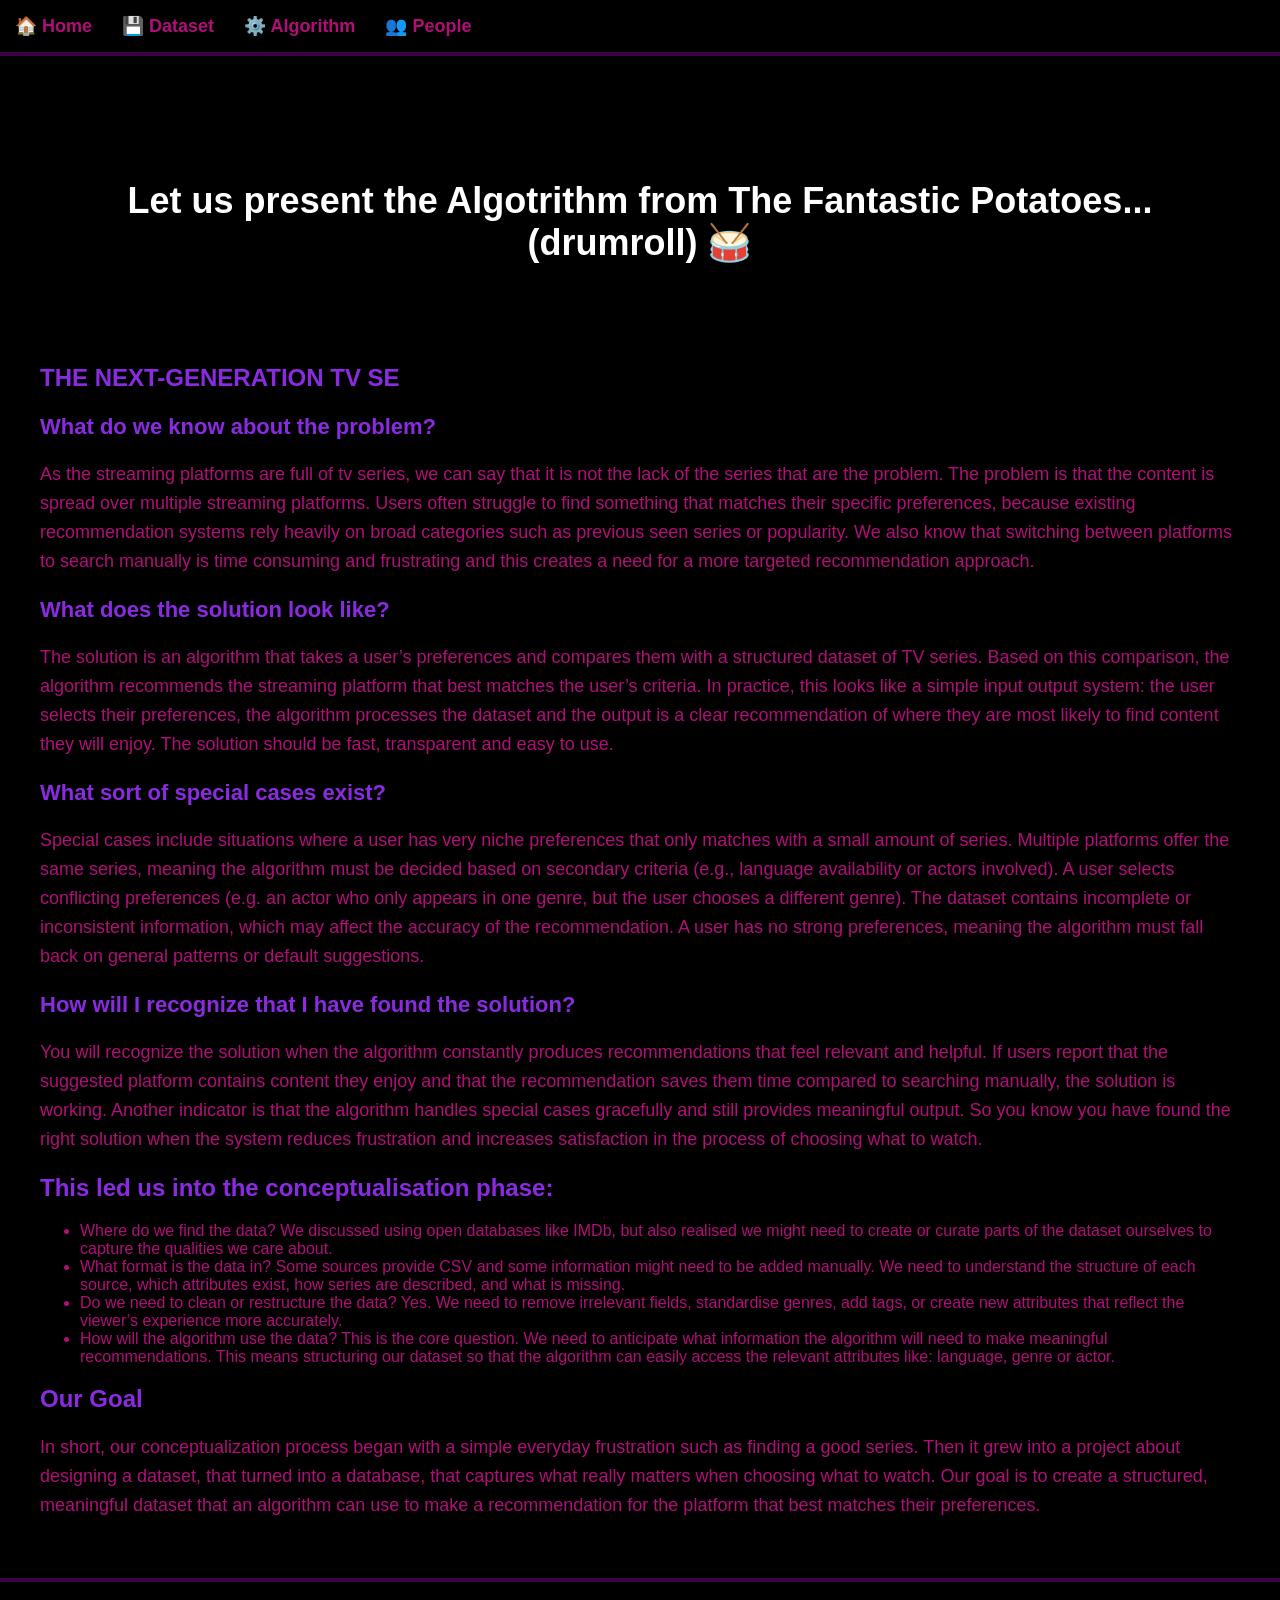
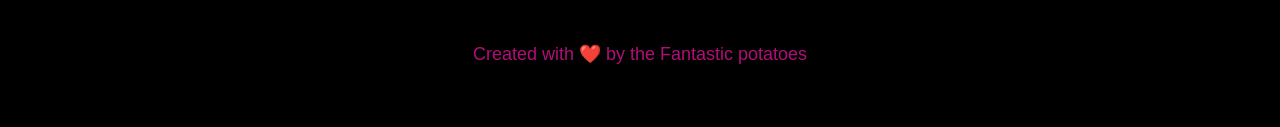
<file: index.html>
<!DOCTYPE html>
<html lang="en">
<head>
    <meta charset="UTF-8">
    <title>Home</title>
    <link rel="stylesheet" href="style.css">
</head>
<body>

<nav class="navbar">
  <ul>
    <li><a href="index.html">🏠 Home</a></li>
    <li><a href="dataset.html">💾 Dataset</a></li>
    <li><a href="algorithm.html">⚙️ Algorithm</a></li>
    <li><a href="people.html">👥 People</a></li>
  </ul>
</nav>

<div class="content">
<h1 class="hero">Let us present the Algotrithm from The Fantastic Potatoes... (drumroll) 🥁</h1>
    <h2 id="typewriter"></h2>
<section>
    <h3>What do we know about the problem?</h3>
    <p>As the streaming platforms are full of tv series, we can say that it is not the lack of the series that are the problem. The problem is that the content is spread over multiple streaming platforms. Users often struggle to find something that matches their specific preferences, because existing recommendation systems rely heavily on broad categories such as previous seen series or popularity. We also know that switching between platforms to search manually is time consuming and frustrating and this creates a need for a more targeted recommendation approach.</p> 
</section>        

<section>
    <h3>What does the solution look like?</h3>
    <p>The solution is an algorithm that takes a user’s preferences and compares them with a structured dataset of TV series. Based on this comparison, the algorithm recommends the streaming platform that best matches the user’s criteria. In practice, this looks like a simple input output system: the user selects their preferences, the algorithm processes the dataset and the output is a clear recommendation of where they are most likely to find content they will enjoy. The solution should be fast, transparent and easy to use.</p>
</section>    

<section>
    <h3>What sort of special cases exist?</h3>
    <p>Special cases include situations where a user has very niche preferences that only matches with a small amount of series. Multiple platforms offer the same series, meaning the algorithm must be decided based on secondary criteria (e.g., language availability or actors involved). A user selects conflicting preferences (e.g. an actor who only appears in one genre, but the user chooses a different genre). The dataset contains incomplete or inconsistent information, which may affect the accuracy of the recommendation. A user has no strong preferences, meaning the algorithm must fall back on general patterns or default suggestions.</p> 
</section>

<section>
    <h3>How will I recognize that I have found the solution?</h3>
    <p>You will recognize the solution when the algorithm constantly produces recommendations that feel relevant and helpful. If users report that the suggested platform contains content they enjoy and that the recommendation saves them time compared to searching manually, the solution is working. Another indicator is that the algorithm handles special cases gracefully and still provides meaningful output. So you know you have found the right solution when the system reduces frustration and increases satisfaction in the process of choosing what to watch.</p> 
</section>

<section>
    <h2>This led us into the conceptualisation phase:</h2>
            <ul>
                <li>Where do we find the data? We discussed using open databases like IMDb, but also realised we might need to create or curate parts of the dataset ourselves to capture the qualities we care about.</li>
                <li>What format is the data in? Some sources provide CSV and some information might need to be added manually. We need to understand the structure of each source, which attributes exist, how series are described, and what is missing.</li>
                <li>Do we need to clean or restructure the data? Yes. We need to remove irrelevant fields, standardise genres, add tags, or create new attributes that reflect the viewer’s experience more accurately.</li>
                <li>How will the algorithm use the data? This is the core question. We need to anticipate what information the algorithm will need to make meaningful recommendations. This means structuring our dataset so that the algorithm can easily access the relevant attributes like: language, genre or actor.</li>
            </ul>
</section>

<section>
    <h2>Our Goal</h2>
   <p>In short, our conceptualization process began with a simple everyday frustration such as finding a good series. Then it grew into a project about designing a dataset, that turned into a database, that captures what really matters when choosing what to watch. Our goal is to create a structured, meaningful dataset that an algorithm can use to make a recommendation for the platform that best matches their preferences.</p>
</section>

</div>

<footer>
    <p>Created with ❤️ by the Fantastic potatoes</p>
</footer>

<script>
const text = "THE NEXT-GENERATION TV SERIES RECOMMENDATION ALGORITHM";
let i = 0;

function typeWriter() {
    if (i < text.length) {
        document.getElementById("typewriter").innerHTML += text.charAt(i);
        i++;
        setTimeout(typeWriter, 50); // hastighet i ms
    }
}

typeWriter();
</script>

</body>
</html>
</file>
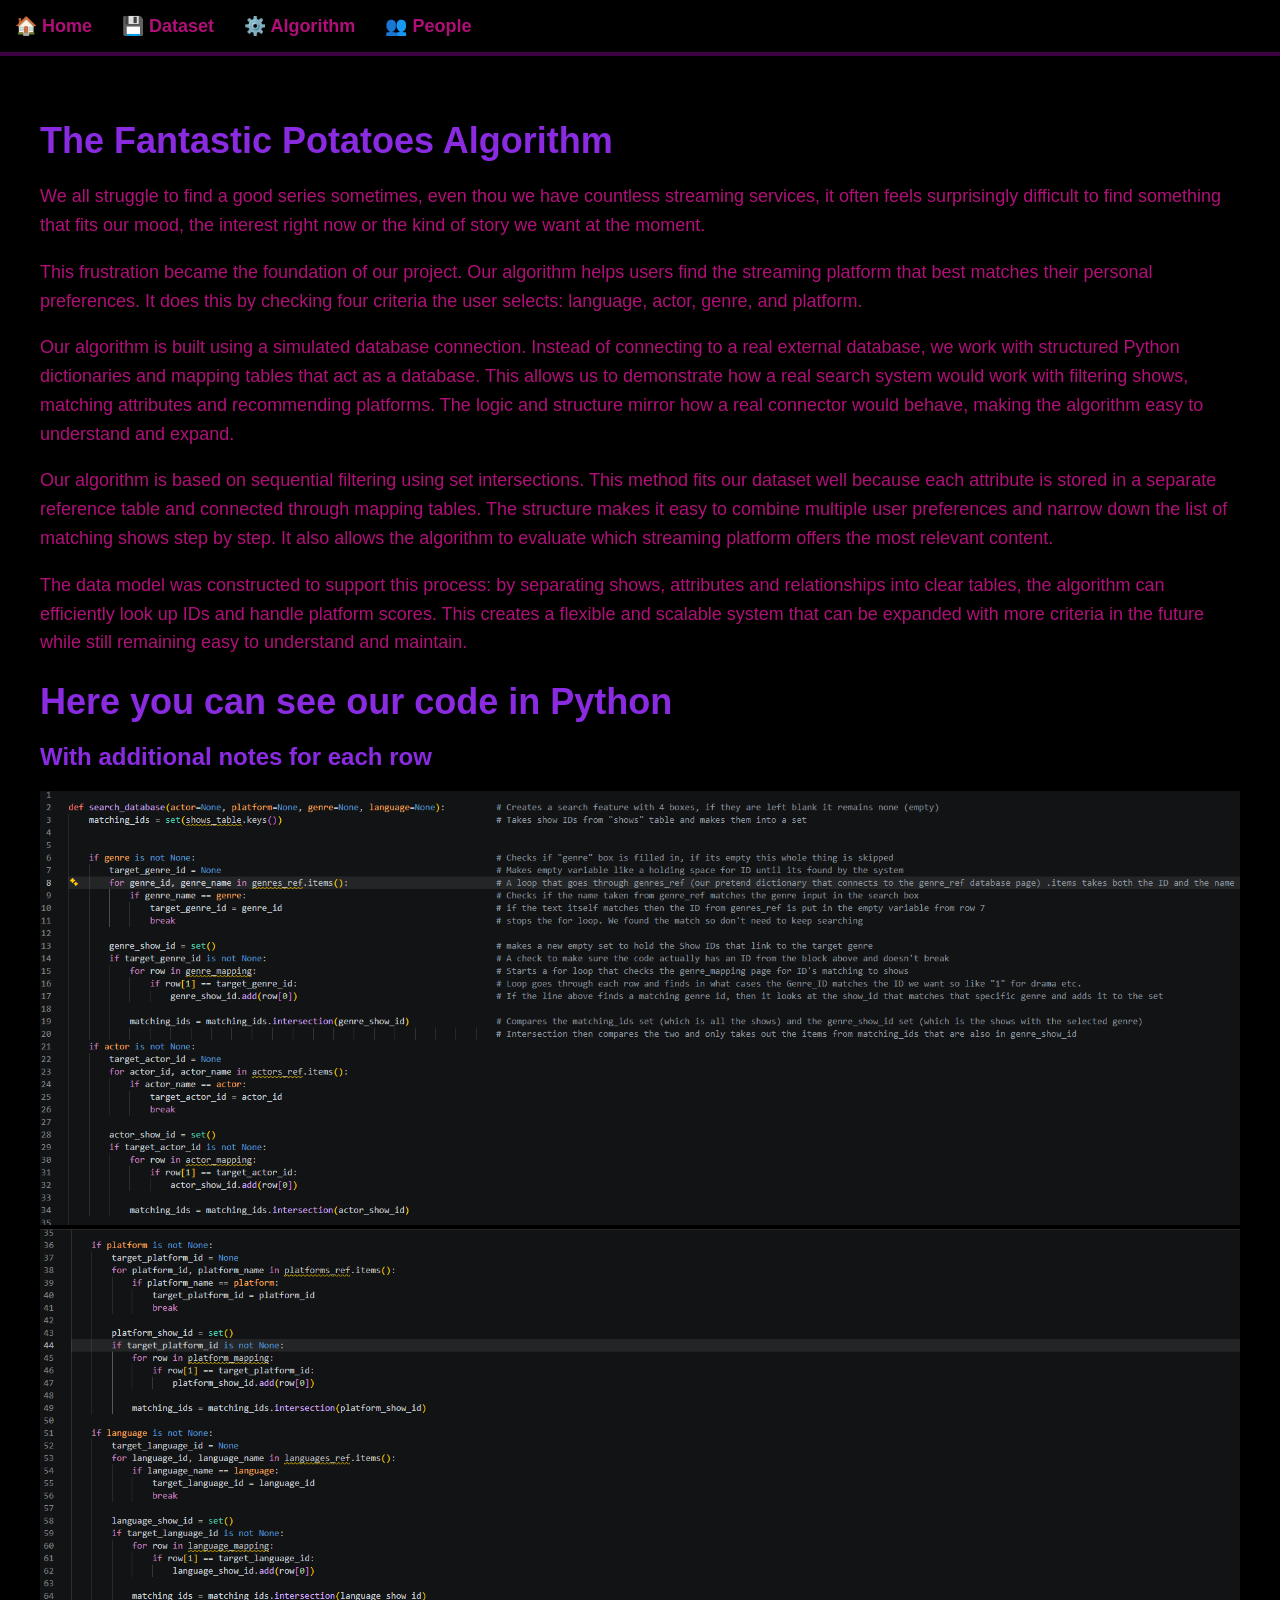
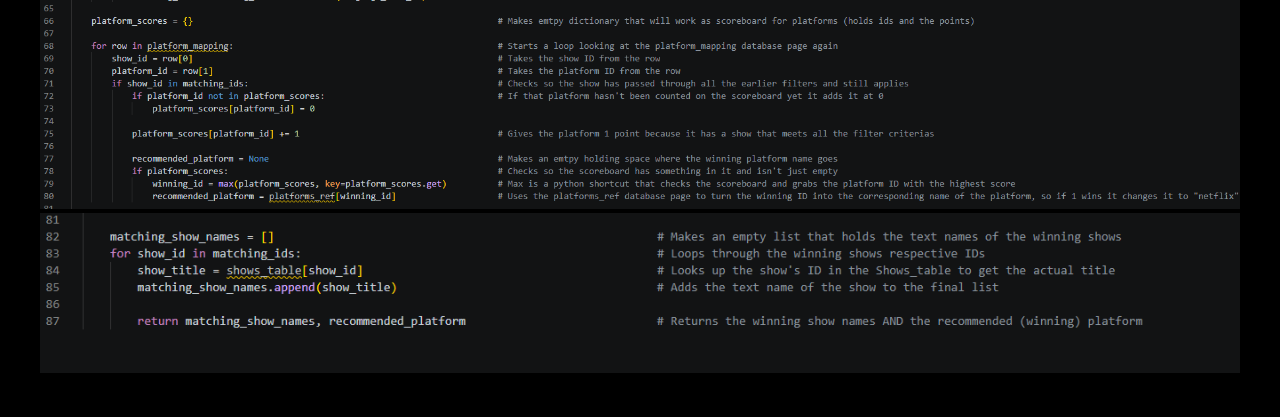
<file: algorithm.html>
<!DOCTYPE html>
<html lang="en">
<head>
    <meta charset="UTF-8">
    <title>Algorithm</title>
    <link rel="stylesheet" href="style.css">
</head>
<body>

<nav class="navbar">
  <ul>
    <li><a href="index.html">🏠 Home</a></li>
    <li><a href="dataset.html">💾 Dataset</a></li>
    <li><a href="algorithm.html">⚙️ Algorithm</a></li>
    <li><a href="people.html">👥 People</a></li>
  </ul>
</nav>

<div class="content">
<h1>The Fantastic Potatoes Algorithm</h1>
    <p>We all struggle to find a good series sometimes, even thou we have countless streaming services, it often feels surprisingly difficult to find something that fits our mood, the interest right now or the kind of story we want at the moment. </p>
    <p>This frustration became the foundation of our project. Our algorithm helps users find the streaming platform that best matches their personal preferences. It does this by checking four criteria the user selects: language, actor, genre, and platform.</p>  
    <p>Our algorithm is built using a simulated database connection. Instead of connecting to a real external database, we work with structured Python dictionaries and mapping tables that act as a database. This allows us to demonstrate how a real search system would work with  filtering shows, matching attributes and recommending platforms. The logic and structure mirror how a real connector would behave, making the algorithm easy to understand and expand. </p>
    <p>Our algorithm is based on sequential filtering using set intersections. This method fits our dataset well because each attribute is stored in a separate reference table and connected through mapping tables. The structure makes it easy to combine multiple user preferences and narrow down the list of matching shows step by step. It also allows the algorithm to evaluate which streaming platform offers the most relevant content.</p>
    <p>The data model was constructed to support this process: by separating shows, attributes and relationships into clear tables, the algorithm can efficiently look up IDs and handle platform scores. This creates a flexible and scalable system that can be expanded with more criteria in the future while still remaining easy to understand and maintain.</p>
<h1>Here you can see our code in Python</h1>
    <h2>With additional notes for each row</h2>

<img src="photos/python1.png" alt="Our Python code" style="width:100%; max-width:1500px;">
<img src="photos/python2.png" alt="Our Python code" style="width:100%; max-width:1500px;">
<img src="photos/python3.png" alt="Our Python code" style="width:100%; max-width:1500px;">
</div>

</body>
</html>
</file>
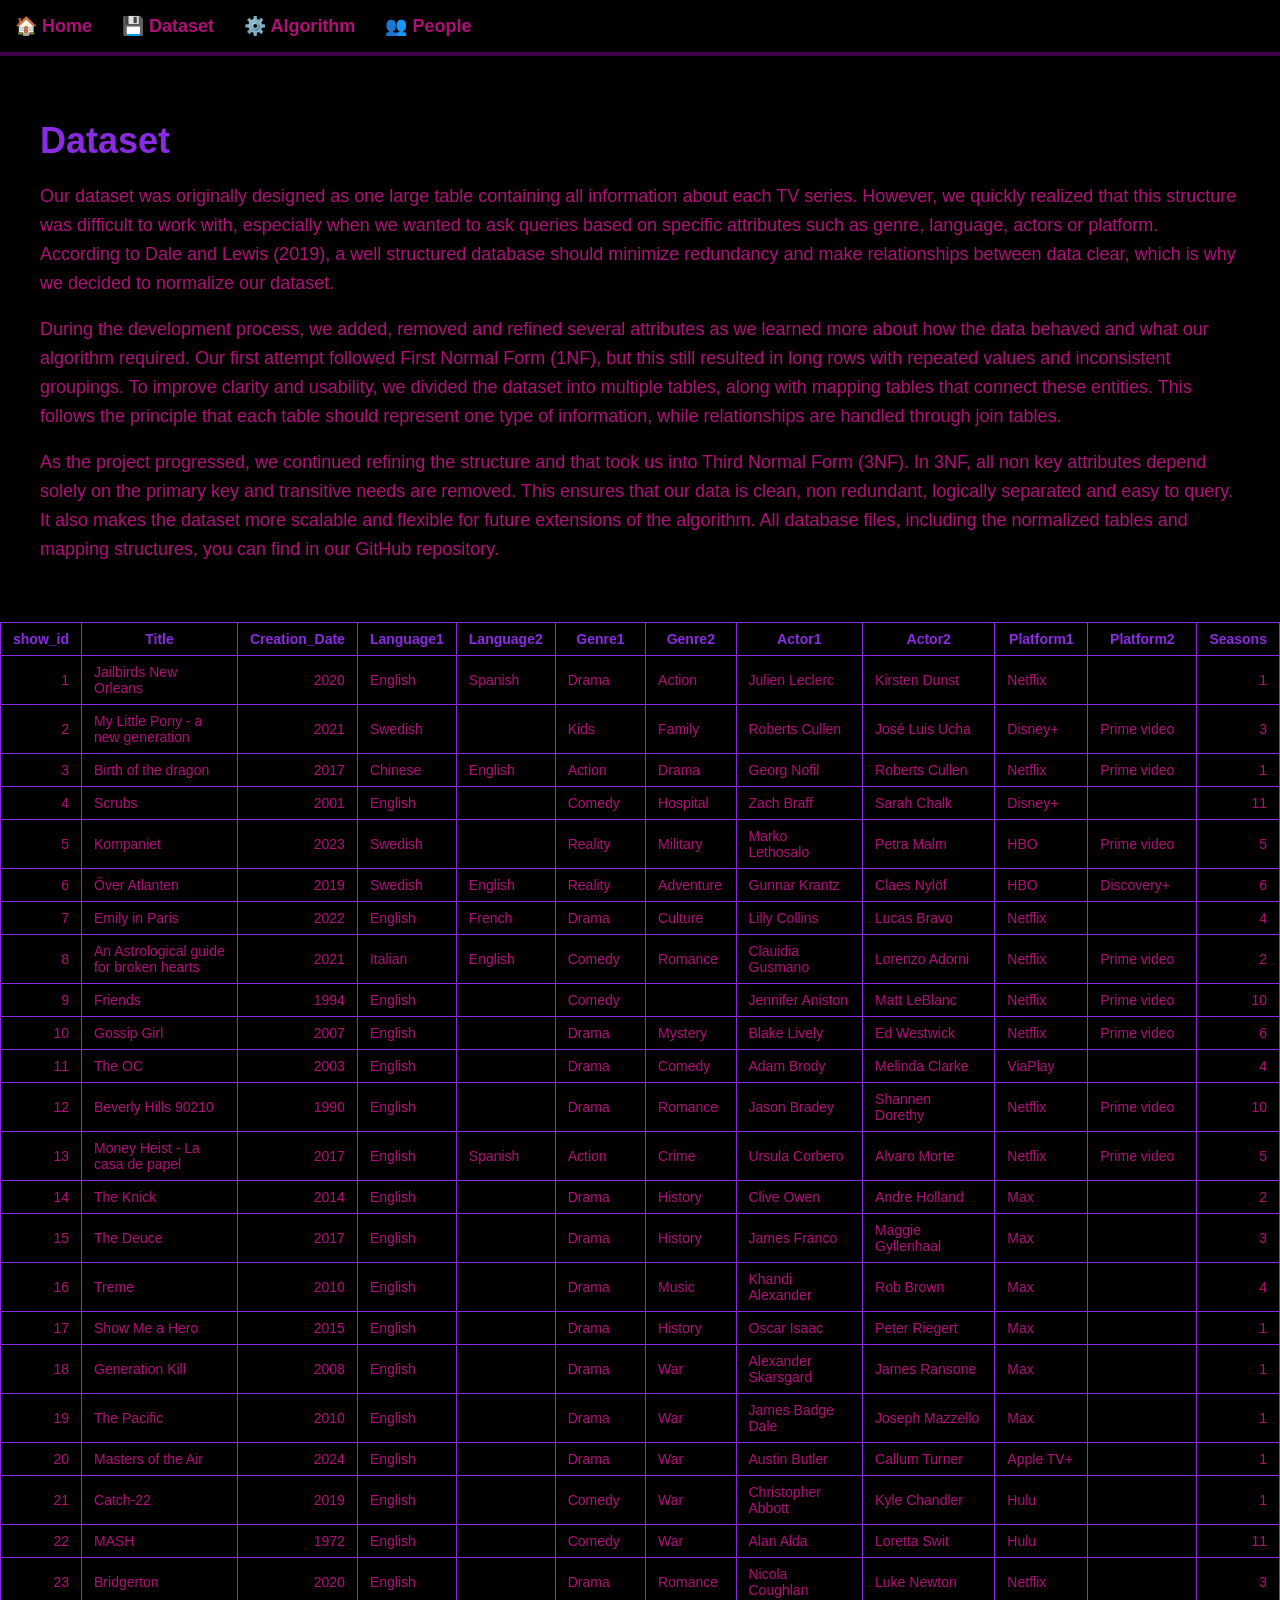
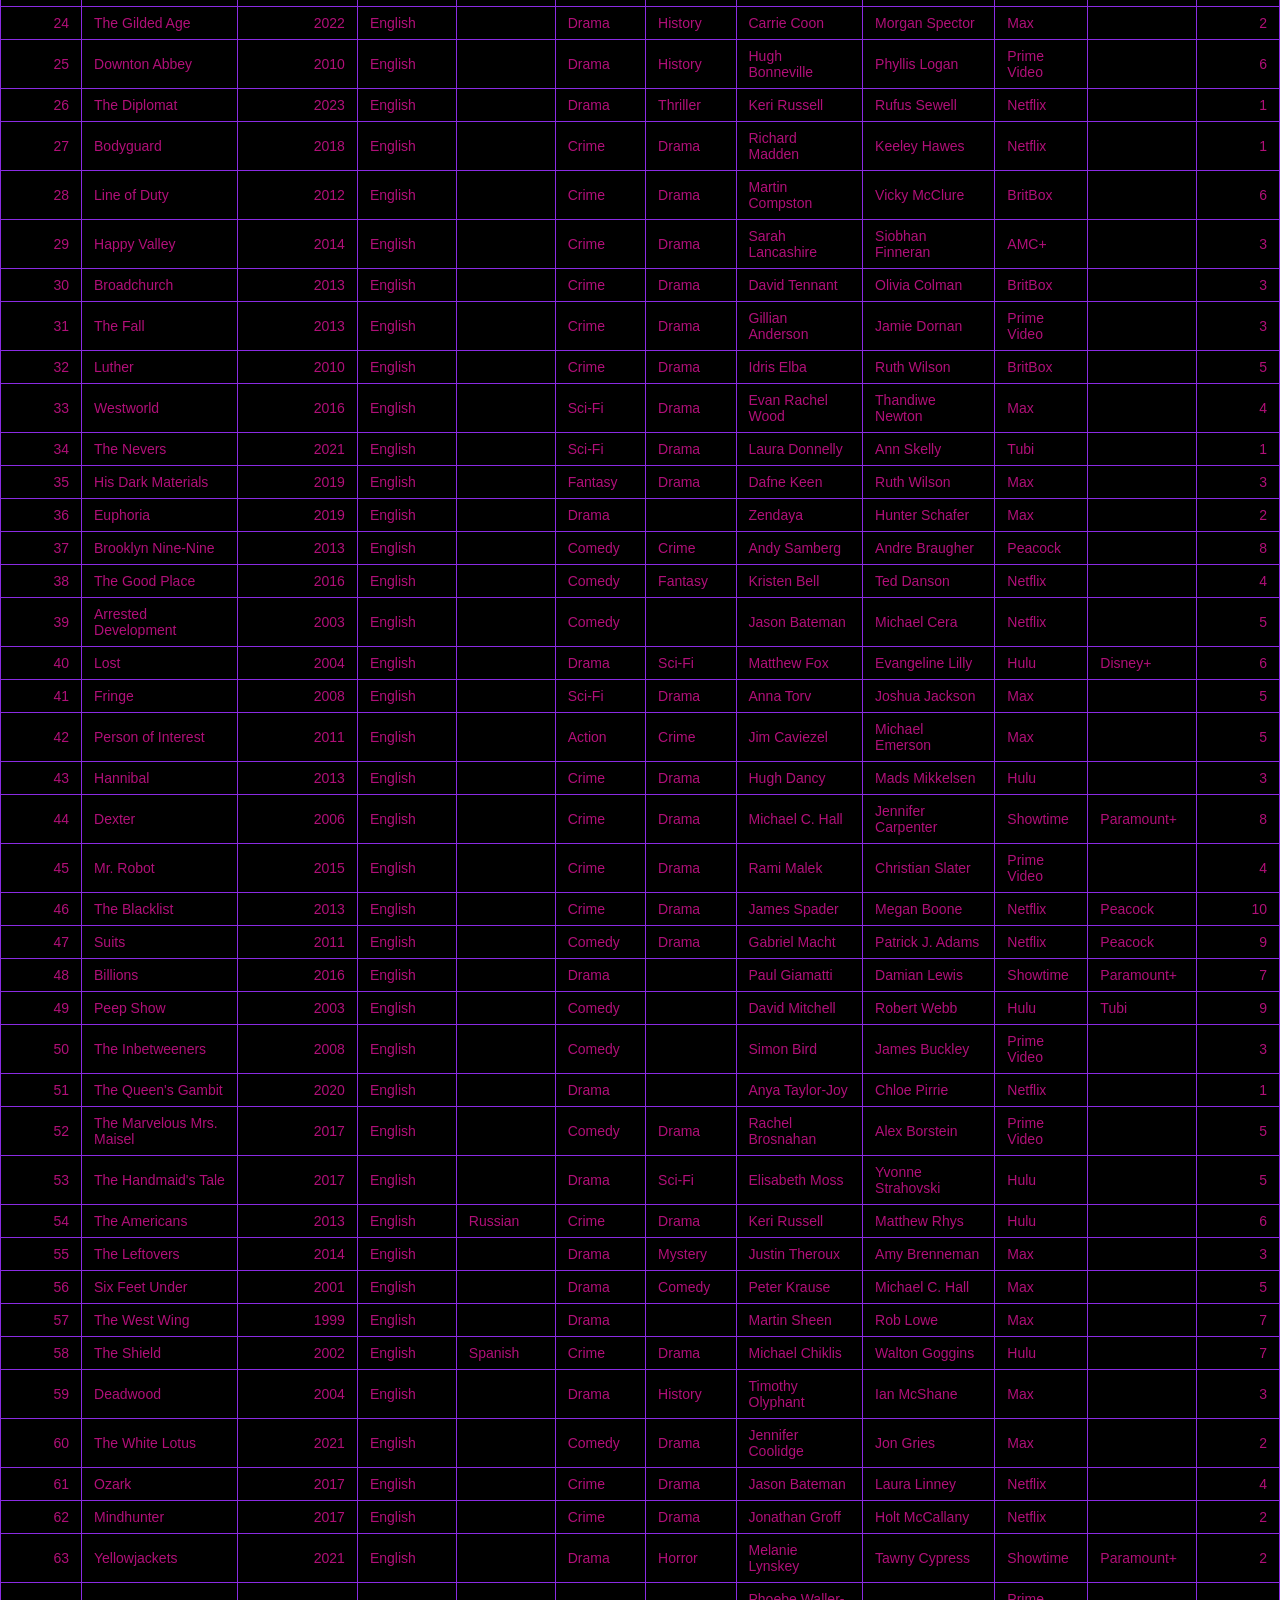
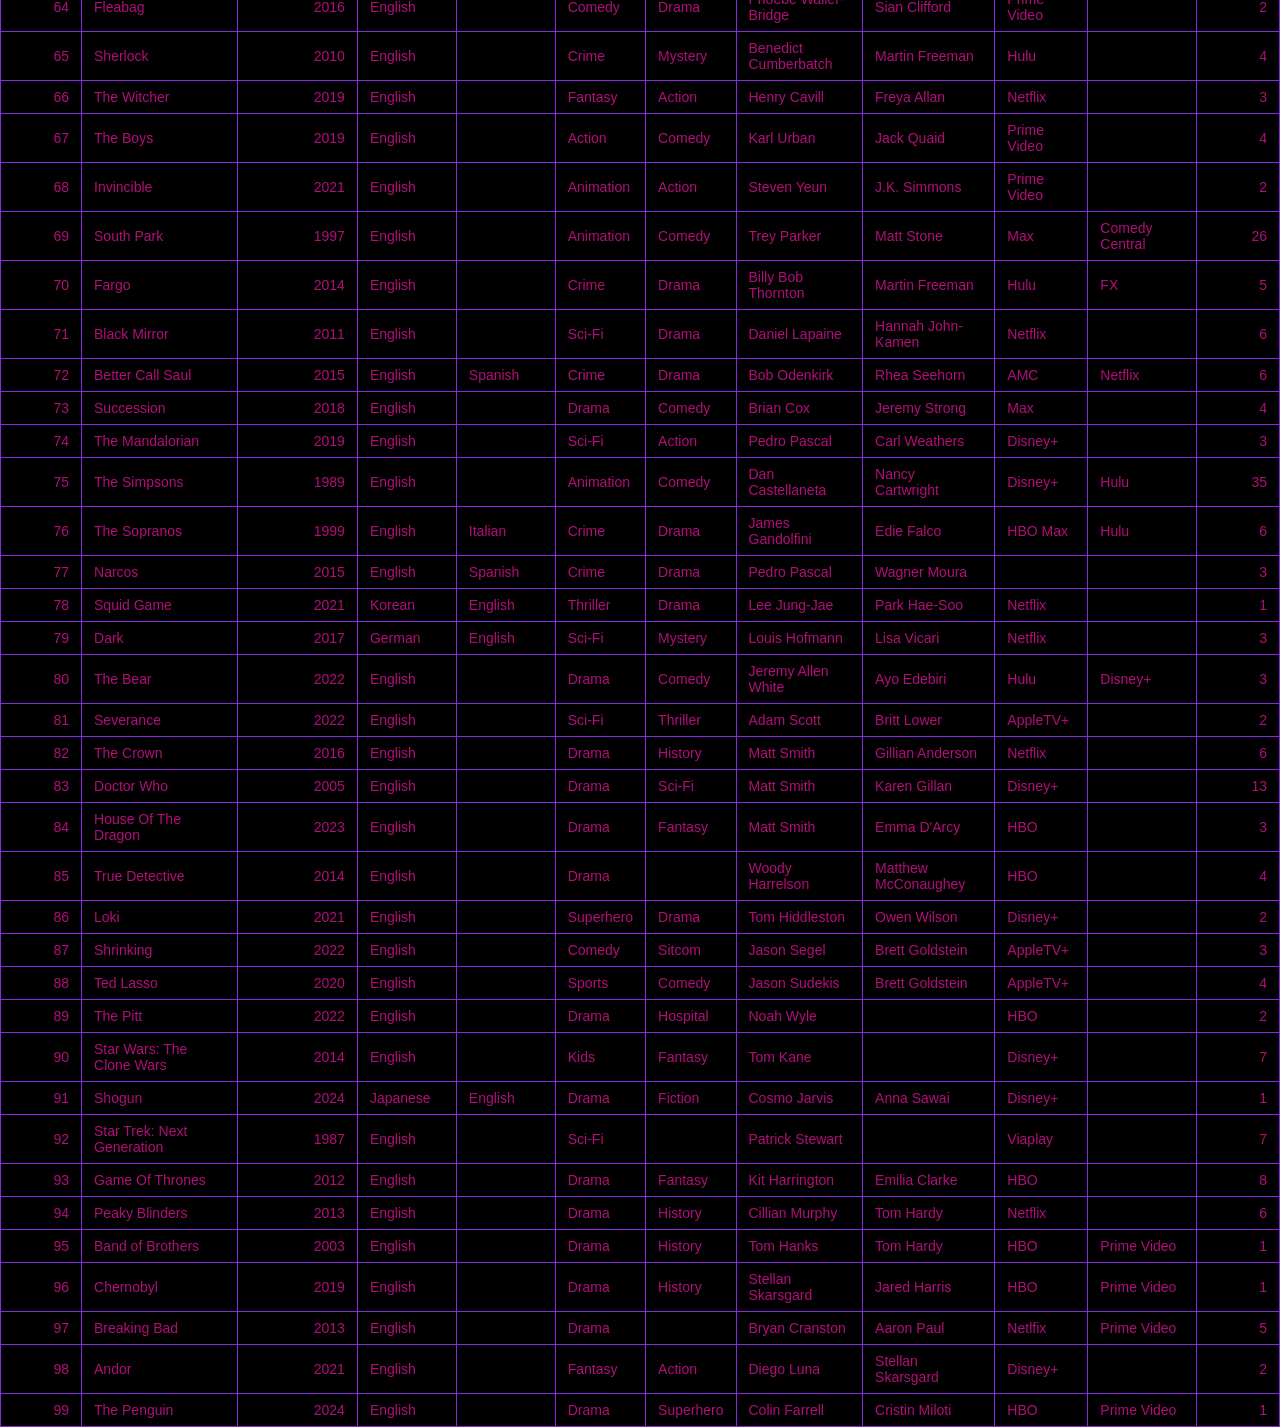
<file: dataset.html>
<!DOCTYPE html>
<html lang="en">
<head>
    <meta charset="UTF-8">
    <title>Dataset</title>
    <link rel="stylesheet" href="style.css">
</head>
<body>

<nav class="navbar">
  <ul>
    <li><a href="index.html">🏠 Home</a></li>
    <li><a href="dataset.html">💾 Dataset</a></li>
    <li><a href="algorithm.html">⚙️ Algorithm</a></li>
    <li><a href="people.html">👥 People</a></li>
  </ul>
</nav>

<div class="content">

<h1>Dataset</h1>
<section>
    <p>Our dataset was originally designed as one large table containing all information about each TV series. However, we quickly realized that this structure was difficult to work with, especially when we wanted to ask queries based on specific attributes such as genre, language, actors or platform. According to Dale and Lewis (2019), a well structured database should minimize redundancy and make relationships between data clear, which is why we decided to normalize our dataset.</p>
    <p>During the development process, we added, removed and refined several attributes as we learned more about how the data behaved and what our algorithm required. Our first attempt followed First Normal Form (1NF), but this still resulted in long rows with repeated values and inconsistent groupings. To improve clarity and usability, we divided the dataset into multiple tables, along with mapping tables that connect these entities. This follows the principle that each table should represent one type of information, while relationships are handled through join tables.
    </p>
    <p>As the project progressed, we continued refining the structure and that took us into Third Normal Form (3NF). In 3NF, all non key attributes depend solely on the primary key and transitive needs are removed. This ensures that our data is clean, non redundant, logically separated and easy to query. It also makes the dataset more scalable and flexible for future extensions of the algorithm. All database files, including the normalized tables and mapping structures, you can find in our GitHub repository.</p>
</section>

</div>

<table class="table table-bordered table-hover table-condensed">
<thead><tr><th title="Field #1">show_id</th>
<th title="Field #2">Title</th>
<th title="Field #3">Creation_Date</th>
<th title="Field #4">Language1</th>
<th title="Field #5">Language2</th>
<th title="Field #6">Genre1</th>
<th title="Field #7">Genre2</th>
<th title="Field #8">Actor1</th>
<th title="Field #9">Actor2</th>
<th title="Field #10">Platform1</th>
<th title="Field #11">Platform2</th>
<th title="Field #12">Seasons</th>
</tr></thead>
<tbody><tr>
<td align="right">1</td>
<td>Jailbirds New Orleans</td>
<td align="right">2020</td>
<td>English</td>
<td>Spanish</td>
<td>Drama</td>
<td>Action</td>
<td>Julien Leclerc</td>
<td>Kirsten Dunst</td>
<td>Netflix</td>
<td> </td>
<td align="right">1</td>
</tr>
<tr>
<td align="right">2</td>
<td>My Little Pony - a new generation</td>
<td align="right">2021</td>
<td>Swedish</td>
<td> </td>
<td>Kids</td>
<td>Family</td>
<td>Roberts Cullen</td>
<td>José Luis Ucha</td>
<td>Disney+</td>
<td>Prime video</td>
<td align="right">3</td>
</tr>
<tr>
<td align="right">3</td>
<td>Birth of the dragon</td>
<td align="right">2017</td>
<td>Chinese</td>
<td>English</td>
<td>Action</td>
<td>Drama</td>
<td>Georg Nofil</td>
<td>Roberts Cullen</td>
<td>Netflix</td>
<td>Prime video</td>
<td align="right">1</td>
</tr>
<tr>
<td align="right">4</td>
<td>Scrubs</td>
<td align="right">2001</td>
<td>English</td>
<td> </td>
<td>Comedy</td>
<td>Hospital</td>
<td>Zach Braff</td>
<td>Sarah Chalk</td>
<td>Disney+</td>
<td> </td>
<td align="right">11</td>
</tr>
<tr>
<td align="right">5</td>
<td>Kompaniet</td>
<td align="right">2023</td>
<td>Swedish</td>
<td> </td>
<td>Reality</td>
<td>Military</td>
<td>Marko Lethosalo</td>
<td>Petra Malm</td>
<td>HBO</td>
<td>Prime video</td>
<td align="right">5</td>
</tr>
<tr>
<td align="right">6</td>
<td>Över Atlanten</td>
<td align="right">2019</td>
<td>Swedish</td>
<td>English</td>
<td>Reality</td>
<td>Adventure</td>
<td>Gunnar Krantz</td>
<td>Claes Nylöf</td>
<td>HBO</td>
<td>Discovery+</td>
<td align="right">6</td>
</tr>
<tr>
<td align="right">7</td>
<td>Emily in Paris</td>
<td align="right">2022</td>
<td>English</td>
<td>French</td>
<td>Drama</td>
<td>Culture</td>
<td>Lilly Collins</td>
<td>Lucas Bravo</td>
<td>Netflix</td>
<td> </td>
<td align="right">4</td>
</tr>
<tr>
<td align="right">8</td>
<td>An Astrological guide for broken hearts</td>
<td align="right">2021</td>
<td>Italian</td>
<td>English</td>
<td>Comedy</td>
<td>Romance</td>
<td>Clauidia Gusmano</td>
<td>Lorenzo Adorni</td>
<td>Netflix</td>
<td>Prime video</td>
<td align="right">2</td>
</tr>
<tr>
<td align="right">9</td>
<td>Friends</td>
<td align="right">1994</td>
<td>English</td>
<td> </td>
<td>Comedy</td>
<td> </td>
<td>Jennifer Aniston</td>
<td>Matt LeBlanc</td>
<td>Netflix</td>
<td>Prime video</td>
<td align="right">10</td>
</tr>
<tr>
<td align="right">10</td>
<td>Gossip Girl</td>
<td align="right">2007</td>
<td>English</td>
<td> </td>
<td>Drama</td>
<td>Mystery</td>
<td>Blake Lively</td>
<td>Ed Westwick</td>
<td>Netflix</td>
<td>Prime video</td>
<td align="right">6</td>
</tr>
<tr>
<td align="right">11</td>
<td>The OC</td>
<td align="right">2003</td>
<td>English</td>
<td> </td>
<td>Drama</td>
<td>Comedy</td>
<td>Adam Brody</td>
<td>Melinda Clarke</td>
<td>ViaPlay</td>
<td> </td>
<td align="right">4</td>
</tr>
<tr>
<td align="right">12</td>
<td>Beverly Hills 90210</td>
<td align="right">1990</td>
<td>English</td>
<td> </td>
<td>Drama</td>
<td>Romance</td>
<td>Jason Bradey</td>
<td>Shannen Dorethy</td>
<td>Netflix</td>
<td>Prime video</td>
<td align="right">10</td>
</tr>
<tr>
<td align="right">13</td>
<td>Money Heist - La casa de papel</td>
<td align="right">2017</td>
<td>English</td>
<td>Spanish</td>
<td>Action</td>
<td>Crime</td>
<td>Ursula Corbero</td>
<td>Alvaro Morte</td>
<td>Netflix</td>
<td>Prime video</td>
<td align="right">5</td>
</tr>
<tr>
<td align="right">14</td>
<td>The Knick</td>
<td align="right">2014</td>
<td>English</td>
<td> </td>
<td>Drama</td>
<td>History</td>
<td>Clive Owen</td>
<td>Andre Holland</td>
<td>Max</td>
<td> </td>
<td align="right">2</td>
</tr>
<tr>
<td align="right">15</td>
<td>The Deuce</td>
<td align="right">2017</td>
<td>English</td>
<td> </td>
<td>Drama</td>
<td>History</td>
<td>James Franco</td>
<td>Maggie Gyllenhaal</td>
<td>Max</td>
<td> </td>
<td align="right">3</td>
</tr>
<tr>
<td align="right">16</td>
<td>Treme</td>
<td align="right">2010</td>
<td>English</td>
<td> </td>
<td>Drama</td>
<td>Music</td>
<td>Khandi Alexander</td>
<td>Rob Brown</td>
<td>Max</td>
<td> </td>
<td align="right">4</td>
</tr>
<tr>
<td align="right">17</td>
<td>Show Me a Hero</td>
<td align="right">2015</td>
<td>English</td>
<td> </td>
<td>Drama</td>
<td>History</td>
<td>Oscar Isaac</td>
<td>Peter Riegert</td>
<td>Max</td>
<td> </td>
<td align="right">1</td>
</tr>
<tr>
<td align="right">18</td>
<td>Generation Kill</td>
<td align="right">2008</td>
<td>English</td>
<td> </td>
<td>Drama</td>
<td>War</td>
<td>Alexander Skarsgard</td>
<td>James Ransone</td>
<td>Max</td>
<td> </td>
<td align="right">1</td>
</tr>
<tr>
<td align="right">19</td>
<td>The Pacific</td>
<td align="right">2010</td>
<td>English</td>
<td> </td>
<td>Drama</td>
<td>War</td>
<td>James Badge Dale</td>
<td>Joseph Mazzello</td>
<td>Max</td>
<td> </td>
<td align="right">1</td>
</tr>
<tr>
<td align="right">20</td>
<td>Masters of the Air</td>
<td align="right">2024</td>
<td>English</td>
<td> </td>
<td>Drama</td>
<td>War</td>
<td>Austin Butler</td>
<td>Callum Turner</td>
<td>Apple TV+</td>
<td> </td>
<td align="right">1</td>
</tr>
<tr>
<td align="right">21</td>
<td>Catch-22</td>
<td align="right">2019</td>
<td>English</td>
<td> </td>
<td>Comedy</td>
<td>War</td>
<td>Christopher Abbott</td>
<td>Kyle Chandler</td>
<td>Hulu</td>
<td> </td>
<td align="right">1</td>
</tr>
<tr>
<td align="right">22</td>
<td>MASH</td>
<td align="right">1972</td>
<td>English</td>
<td> </td>
<td>Comedy</td>
<td>War</td>
<td>Alan Alda</td>
<td>Loretta Swit</td>
<td>Hulu</td>
<td> </td>
<td align="right">11</td>
</tr>
<tr>
<td align="right">23</td>
<td>Bridgerton</td>
<td align="right">2020</td>
<td>English</td>
<td> </td>
<td>Drama</td>
<td>Romance</td>
<td>Nicola Coughlan</td>
<td>Luke Newton</td>
<td>Netflix</td>
<td> </td>
<td align="right">3</td>
</tr>
<tr>
<td align="right">24</td>
<td>The Gilded Age</td>
<td align="right">2022</td>
<td>English</td>
<td> </td>
<td>Drama</td>
<td>History</td>
<td>Carrie Coon</td>
<td>Morgan Spector</td>
<td>Max</td>
<td> </td>
<td align="right">2</td>
</tr>
<tr>
<td align="right">25</td>
<td>Downton Abbey</td>
<td align="right">2010</td>
<td>English</td>
<td> </td>
<td>Drama</td>
<td>History</td>
<td>Hugh Bonneville</td>
<td>Phyllis Logan</td>
<td>Prime Video</td>
<td> </td>
<td align="right">6</td>
</tr>
<tr>
<td align="right">26</td>
<td>The Diplomat</td>
<td align="right">2023</td>
<td>English</td>
<td> </td>
<td>Drama</td>
<td>Thriller</td>
<td>Keri Russell</td>
<td>Rufus Sewell</td>
<td>Netflix</td>
<td> </td>
<td align="right">1</td>
</tr>
<tr>
<td align="right">27</td>
<td>Bodyguard</td>
<td align="right">2018</td>
<td>English</td>
<td> </td>
<td>Crime</td>
<td>Drama</td>
<td>Richard Madden</td>
<td>Keeley Hawes</td>
<td>Netflix</td>
<td> </td>
<td align="right">1</td>
</tr>
<tr>
<td align="right">28</td>
<td>Line of Duty</td>
<td align="right">2012</td>
<td>English</td>
<td> </td>
<td>Crime</td>
<td>Drama</td>
<td>Martin Compston</td>
<td>Vicky McClure</td>
<td>BritBox</td>
<td> </td>
<td align="right">6</td>
</tr>
<tr>
<td align="right">29</td>
<td>Happy Valley</td>
<td align="right">2014</td>
<td>English</td>
<td> </td>
<td>Crime</td>
<td>Drama</td>
<td>Sarah Lancashire</td>
<td>Siobhan Finneran</td>
<td>AMC+</td>
<td> </td>
<td align="right">3</td>
</tr>
<tr>
<td align="right">30</td>
<td>Broadchurch</td>
<td align="right">2013</td>
<td>English</td>
<td> </td>
<td>Crime</td>
<td>Drama</td>
<td>David Tennant</td>
<td>Olivia Colman</td>
<td>BritBox</td>
<td> </td>
<td align="right">3</td>
</tr>
<tr>
<td align="right">31</td>
<td>The Fall</td>
<td align="right">2013</td>
<td>English</td>
<td> </td>
<td>Crime</td>
<td>Drama</td>
<td>Gillian Anderson</td>
<td>Jamie Dornan</td>
<td>Prime Video</td>
<td> </td>
<td align="right">3</td>
</tr>
<tr>
<td align="right">32</td>
<td>Luther</td>
<td align="right">2010</td>
<td>English</td>
<td> </td>
<td>Crime</td>
<td>Drama</td>
<td>Idris Elba</td>
<td>Ruth Wilson</td>
<td>BritBox</td>
<td> </td>
<td align="right">5</td>
</tr>
<tr>
<td align="right">33</td>
<td>Westworld</td>
<td align="right">2016</td>
<td>English</td>
<td> </td>
<td>Sci-Fi</td>
<td>Drama</td>
<td>Evan Rachel Wood</td>
<td>Thandiwe Newton</td>
<td>Max</td>
<td> </td>
<td align="right">4</td>
</tr>
<tr>
<td align="right">34</td>
<td>The Nevers</td>
<td align="right">2021</td>
<td>English</td>
<td> </td>
<td>Sci-Fi</td>
<td>Drama</td>
<td>Laura Donnelly</td>
<td>Ann Skelly</td>
<td>Tubi</td>
<td> </td>
<td align="right">1</td>
</tr>
<tr>
<td align="right">35</td>
<td>His Dark Materials</td>
<td align="right">2019</td>
<td>English</td>
<td> </td>
<td>Fantasy</td>
<td>Drama</td>
<td>Dafne Keen</td>
<td>Ruth Wilson</td>
<td>Max</td>
<td> </td>
<td align="right">3</td>
</tr>
<tr>
<td align="right">36</td>
<td>Euphoria</td>
<td align="right">2019</td>
<td>English</td>
<td> </td>
<td>Drama</td>
<td> </td>
<td>Zendaya</td>
<td>Hunter Schafer</td>
<td>Max</td>
<td> </td>
<td align="right">2</td>
</tr>
<tr>
<td align="right">37</td>
<td>Brooklyn Nine-Nine</td>
<td align="right">2013</td>
<td>English</td>
<td> </td>
<td>Comedy</td>
<td>Crime</td>
<td>Andy Samberg</td>
<td>Andre Braugher</td>
<td>Peacock</td>
<td> </td>
<td align="right">8</td>
</tr>
<tr>
<td align="right">38</td>
<td>The Good Place</td>
<td align="right">2016</td>
<td>English</td>
<td> </td>
<td>Comedy</td>
<td>Fantasy</td>
<td>Kristen Bell</td>
<td>Ted Danson</td>
<td>Netflix</td>
<td> </td>
<td align="right">4</td>
</tr>
<tr>
<td align="right">39</td>
<td>Arrested Development</td>
<td align="right">2003</td>
<td>English</td>
<td> </td>
<td>Comedy</td>
<td> </td>
<td>Jason Bateman</td>
<td>Michael Cera</td>
<td>Netflix</td>
<td> </td>
<td align="right">5</td>
</tr>
<tr>
<td align="right">40</td>
<td>Lost</td>
<td align="right">2004</td>
<td>English</td>
<td> </td>
<td>Drama</td>
<td>Sci-Fi</td>
<td>Matthew Fox</td>
<td>Evangeline Lilly</td>
<td>Hulu</td>
<td>Disney+</td>
<td align="right">6</td>
</tr>
<tr>
<td align="right">41</td>
<td>Fringe</td>
<td align="right">2008</td>
<td>English</td>
<td> </td>
<td>Sci-Fi</td>
<td>Drama</td>
<td>Anna Torv</td>
<td>Joshua Jackson</td>
<td>Max</td>
<td> </td>
<td align="right">5</td>
</tr>
<tr>
<td align="right">42</td>
<td>Person of Interest</td>
<td align="right">2011</td>
<td>English</td>
<td> </td>
<td>Action</td>
<td>Crime</td>
<td>Jim Caviezel</td>
<td>Michael Emerson</td>
<td>Max</td>
<td> </td>
<td align="right">5</td>
</tr>
<tr>
<td align="right">43</td>
<td>Hannibal</td>
<td align="right">2013</td>
<td>English</td>
<td> </td>
<td>Crime</td>
<td>Drama</td>
<td>Hugh Dancy</td>
<td>Mads Mikkelsen</td>
<td>Hulu</td>
<td> </td>
<td align="right">3</td>
</tr>
<tr>
<td align="right">44</td>
<td>Dexter</td>
<td align="right">2006</td>
<td>English</td>
<td> </td>
<td>Crime</td>
<td>Drama</td>
<td>Michael C. Hall</td>
<td>Jennifer Carpenter</td>
<td>Showtime</td>
<td>Paramount+</td>
<td align="right">8</td>
</tr>
<tr>
<td align="right">45</td>
<td>Mr. Robot</td>
<td align="right">2015</td>
<td>English</td>
<td> </td>
<td>Crime</td>
<td>Drama</td>
<td>Rami Malek</td>
<td>Christian Slater</td>
<td>Prime Video</td>
<td> </td>
<td align="right">4</td>
</tr>
<tr>
<td align="right">46</td>
<td>The Blacklist</td>
<td align="right">2013</td>
<td>English</td>
<td> </td>
<td>Crime</td>
<td>Drama</td>
<td>James Spader</td>
<td>Megan Boone</td>
<td>Netflix</td>
<td>Peacock</td>
<td align="right">10</td>
</tr>
<tr>
<td align="right">47</td>
<td>Suits</td>
<td align="right">2011</td>
<td>English</td>
<td> </td>
<td>Comedy</td>
<td>Drama</td>
<td>Gabriel Macht</td>
<td>Patrick J. Adams</td>
<td>Netflix</td>
<td>Peacock</td>
<td align="right">9</td>
</tr>
<tr>
<td align="right">48</td>
<td>Billions</td>
<td align="right">2016</td>
<td>English</td>
<td> </td>
<td>Drama</td>
<td> </td>
<td>Paul Giamatti</td>
<td>Damian Lewis</td>
<td>Showtime</td>
<td>Paramount+</td>
<td align="right">7</td>
</tr>
<tr>
<td align="right">49</td>
<td>Peep Show</td>
<td align="right">2003</td>
<td>English</td>
<td> </td>
<td>Comedy</td>
<td> </td>
<td>David Mitchell</td>
<td>Robert Webb</td>
<td>Hulu</td>
<td>Tubi</td>
<td align="right">9</td>
</tr>
<tr>
<td align="right">50</td>
<td>The Inbetweeners</td>
<td align="right">2008</td>
<td>English</td>
<td> </td>
<td>Comedy</td>
<td> </td>
<td>Simon Bird</td>
<td>James Buckley</td>
<td>Prime Video</td>
<td> </td>
<td align="right">3</td>
</tr>
<tr>
<td align="right">51</td>
<td>The Queen&#39;s Gambit</td>
<td align="right">2020</td>
<td>English</td>
<td> </td>
<td>Drama</td>
<td> </td>
<td>Anya Taylor-Joy</td>
<td>Chloe Pirrie</td>
<td>Netflix</td>
<td> </td>
<td align="right">1</td>
</tr>
<tr>
<td align="right">52</td>
<td>The Marvelous Mrs. Maisel</td>
<td align="right">2017</td>
<td>English</td>
<td> </td>
<td>Comedy</td>
<td>Drama</td>
<td>Rachel Brosnahan</td>
<td>Alex Borstein</td>
<td>Prime Video</td>
<td> </td>
<td align="right">5</td>
</tr>
<tr>
<td align="right">53</td>
<td>The Handmaid&#39;s Tale</td>
<td align="right">2017</td>
<td>English</td>
<td> </td>
<td>Drama</td>
<td>Sci-Fi</td>
<td>Elisabeth Moss</td>
<td>Yvonne Strahovski</td>
<td>Hulu</td>
<td> </td>
<td align="right">5</td>
</tr>
<tr>
<td align="right">54</td>
<td>The Americans</td>
<td align="right">2013</td>
<td>English</td>
<td>Russian</td>
<td>Crime</td>
<td>Drama</td>
<td>Keri Russell</td>
<td>Matthew Rhys</td>
<td>Hulu</td>
<td> </td>
<td align="right">6</td>
</tr>
<tr>
<td align="right">55</td>
<td>The Leftovers</td>
<td align="right">2014</td>
<td>English</td>
<td> </td>
<td>Drama</td>
<td>Mystery</td>
<td>Justin Theroux</td>
<td>Amy Brenneman</td>
<td>Max</td>
<td> </td>
<td align="right">3</td>
</tr>
<tr>
<td align="right">56</td>
<td>Six Feet Under</td>
<td align="right">2001</td>
<td>English</td>
<td> </td>
<td>Drama</td>
<td>Comedy</td>
<td>Peter Krause</td>
<td>Michael C. Hall</td>
<td>Max</td>
<td> </td>
<td align="right">5</td>
</tr>
<tr>
<td align="right">57</td>
<td>The West Wing</td>
<td align="right">1999</td>
<td>English</td>
<td> </td>
<td>Drama</td>
<td> </td>
<td>Martin Sheen</td>
<td>Rob Lowe</td>
<td>Max</td>
<td> </td>
<td align="right">7</td>
</tr>
<tr>
<td align="right">58</td>
<td>The Shield</td>
<td align="right">2002</td>
<td>English</td>
<td>Spanish</td>
<td>Crime</td>
<td>Drama</td>
<td>Michael Chiklis</td>
<td>Walton Goggins</td>
<td>Hulu</td>
<td> </td>
<td align="right">7</td>
</tr>
<tr>
<td align="right">59</td>
<td>Deadwood</td>
<td align="right">2004</td>
<td>English</td>
<td> </td>
<td>Drama</td>
<td>History</td>
<td>Timothy Olyphant</td>
<td>Ian McShane</td>
<td>Max</td>
<td> </td>
<td align="right">3</td>
</tr>
<tr>
<td align="right">60</td>
<td>The White Lotus</td>
<td align="right">2021</td>
<td>English</td>
<td> </td>
<td>Comedy</td>
<td>Drama</td>
<td>Jennifer Coolidge</td>
<td>Jon Gries</td>
<td>Max</td>
<td> </td>
<td align="right">2</td>
</tr>
<tr>
<td align="right">61</td>
<td>Ozark</td>
<td align="right">2017</td>
<td>English</td>
<td> </td>
<td>Crime</td>
<td>Drama</td>
<td>Jason Bateman</td>
<td>Laura Linney</td>
<td>Netflix</td>
<td> </td>
<td align="right">4</td>
</tr>
<tr>
<td align="right">62</td>
<td>Mindhunter</td>
<td align="right">2017</td>
<td>English</td>
<td> </td>
<td>Crime</td>
<td>Drama</td>
<td>Jonathan Groff</td>
<td>Holt McCallany</td>
<td>Netflix</td>
<td> </td>
<td align="right">2</td>
</tr>
<tr>
<td align="right">63</td>
<td>Yellowjackets</td>
<td align="right">2021</td>
<td>English</td>
<td> </td>
<td>Drama</td>
<td>Horror</td>
<td>Melanie Lynskey</td>
<td>Tawny Cypress</td>
<td>Showtime</td>
<td>Paramount+</td>
<td align="right">2</td>
</tr>
<tr>
<td align="right">64</td>
<td>Fleabag</td>
<td align="right">2016</td>
<td>English</td>
<td> </td>
<td>Comedy</td>
<td>Drama</td>
<td>Phoebe Waller-Bridge</td>
<td>Sian Clifford</td>
<td>Prime Video</td>
<td> </td>
<td align="right">2</td>
</tr>
<tr>
<td align="right">65</td>
<td>Sherlock</td>
<td align="right">2010</td>
<td>English</td>
<td> </td>
<td>Crime</td>
<td>Mystery</td>
<td>Benedict Cumberbatch</td>
<td>Martin Freeman</td>
<td>Hulu</td>
<td> </td>
<td align="right">4</td>
</tr>
<tr>
<td align="right">66</td>
<td>The Witcher</td>
<td align="right">2019</td>
<td>English</td>
<td> </td>
<td>Fantasy</td>
<td>Action</td>
<td>Henry Cavill</td>
<td>Freya Allan</td>
<td>Netflix</td>
<td> </td>
<td align="right">3</td>
</tr>
<tr>
<td align="right">67</td>
<td>The Boys</td>
<td align="right">2019</td>
<td>English</td>
<td> </td>
<td>Action</td>
<td>Comedy</td>
<td>Karl Urban</td>
<td>Jack Quaid</td>
<td>Prime Video</td>
<td> </td>
<td align="right">4</td>
</tr>
<tr>
<td align="right">68</td>
<td>Invincible</td>
<td align="right">2021</td>
<td>English</td>
<td> </td>
<td>Animation</td>
<td>Action</td>
<td>Steven Yeun</td>
<td>J.K. Simmons</td>
<td>Prime Video</td>
<td> </td>
<td align="right">2</td>
</tr>
<tr>
<td align="right">69</td>
<td>South Park</td>
<td align="right">1997</td>
<td>English</td>
<td> </td>
<td>Animation</td>
<td>Comedy</td>
<td>Trey Parker</td>
<td>Matt Stone</td>
<td>Max</td>
<td>Comedy Central</td>
<td align="right">26</td>
</tr>
<tr>
<td align="right">70</td>
<td>Fargo</td>
<td align="right">2014</td>
<td>English</td>
<td> </td>
<td>Crime</td>
<td>Drama</td>
<td>Billy Bob Thornton</td>
<td>Martin Freeman</td>
<td>Hulu</td>
<td>FX</td>
<td align="right">5</td>
</tr>
<tr>
<td align="right">71</td>
<td>Black Mirror</td>
<td align="right">2011</td>
<td>English</td>
<td> </td>
<td>Sci-Fi</td>
<td>Drama</td>
<td>Daniel Lapaine</td>
<td>Hannah John-Kamen</td>
<td>Netflix</td>
<td> </td>
<td align="right">6</td>
</tr>
<tr>
<td align="right">72</td>
<td>Better Call Saul</td>
<td align="right">2015</td>
<td>English</td>
<td>Spanish</td>
<td>Crime</td>
<td>Drama</td>
<td>Bob Odenkirk</td>
<td>Rhea Seehorn</td>
<td>AMC</td>
<td>Netflix</td>
<td align="right">6</td>
</tr>
<tr>
<td align="right">73</td>
<td>Succession</td>
<td align="right">2018</td>
<td>English</td>
<td> </td>
<td>Drama</td>
<td>Comedy</td>
<td>Brian Cox</td>
<td>Jeremy Strong</td>
<td>Max</td>
<td> </td>
<td align="right">4</td>
</tr>
<tr>
<td align="right">74</td>
<td>The Mandalorian</td>
<td align="right">2019</td>
<td>English</td>
<td> </td>
<td>Sci-Fi</td>
<td>Action</td>
<td>Pedro Pascal</td>
<td>Carl Weathers</td>
<td>Disney+</td>
<td> </td>
<td align="right">3</td>
</tr>
<tr>
<td align="right">75</td>
<td>The Simpsons</td>
<td align="right">1989</td>
<td>English</td>
<td> </td>
<td>Animation</td>
<td>Comedy</td>
<td>Dan Castellaneta</td>
<td>Nancy Cartwright</td>
<td>Disney+</td>
<td>Hulu</td>
<td align="right">35</td>
</tr>
<tr>
<td align="right">76</td>
<td>The Sopranos</td>
<td align="right">1999</td>
<td>English</td>
<td>Italian</td>
<td>Crime</td>
<td>Drama</td>
<td>James Gandolfini</td>
<td>Edie Falco</td>
<td>HBO Max</td>
<td>Hulu</td>
<td align="right">6</td>
</tr>
<tr>
<td align="right">77</td>
<td>Narcos</td>
<td align="right">2015</td>
<td>English</td>
<td>Spanish</td>
<td>Crime</td>
<td>Drama</td>
<td>Pedro Pascal</td>
<td>Wagner Moura</td>
<td> </td>
<td> </td>
<td align="right">3</td>
</tr>
<tr>
<td align="right">78</td>
<td>Squid Game</td>
<td align="right">2021</td>
<td>Korean</td>
<td>English</td>
<td>Thriller</td>
<td>Drama</td>
<td>Lee Jung-Jae</td>
<td>Park Hae-Soo</td>
<td>Netflix</td>
<td> </td>
<td align="right">1</td>
</tr>
<tr>
<td align="right">79</td>
<td>Dark</td>
<td align="right">2017</td>
<td>German</td>
<td>English</td>
<td>Sci-Fi</td>
<td>Mystery</td>
<td>Louis Hofmann</td>
<td>Lisa Vicari</td>
<td>Netflix</td>
<td> </td>
<td align="right">3</td>
</tr>
<tr>
<td align="right">80</td>
<td>The Bear</td>
<td align="right">2022</td>
<td>English</td>
<td> </td>
<td>Drama</td>
<td>Comedy</td>
<td>Jeremy Allen White</td>
<td>Ayo Edebiri</td>
<td>Hulu</td>
<td>Disney+</td>
<td align="right">3</td>
</tr>
<tr>
<td align="right">81</td>
<td>Severance</td>
<td align="right">2022</td>
<td>English</td>
<td> </td>
<td>Sci-Fi</td>
<td>Thriller</td>
<td>Adam Scott</td>
<td>Britt Lower</td>
<td>AppleTV+</td>
<td> </td>
<td align="right">2</td>
</tr>
<tr>
<td align="right">82</td>
<td>The Crown</td>
<td align="right">2016</td>
<td>English</td>
<td> </td>
<td>Drama</td>
<td>History</td>
<td>Matt Smith</td>
<td>Gillian Anderson</td>
<td>Netflix</td>
<td> </td>
<td align="right">6</td>
</tr>
<tr>
<td align="right">83</td>
<td>Doctor Who</td>
<td align="right">2005</td>
<td>English</td>
<td> </td>
<td>Drama</td>
<td>Sci-Fi</td>
<td>Matt Smith</td>
<td>Karen Gillan</td>
<td>Disney+</td>
<td> </td>
<td align="right">13</td>
</tr>
<tr>
<td align="right">84</td>
<td>House Of The Dragon</td>
<td align="right">2023</td>
<td>English</td>
<td> </td>
<td>Drama</td>
<td>Fantasy</td>
<td>Matt Smith</td>
<td>Emma D&#39;Arcy</td>
<td>HBO</td>
<td> </td>
<td align="right">3</td>
</tr>
<tr>
<td align="right">85</td>
<td>True Detective</td>
<td align="right">2014</td>
<td>English</td>
<td> </td>
<td>Drama</td>
<td> </td>
<td>Woody Harrelson</td>
<td>Matthew McConaughey</td>
<td>HBO</td>
<td> </td>
<td align="right">4</td>
</tr>
<tr>
<td align="right">86</td>
<td>Loki</td>
<td align="right">2021</td>
<td>English</td>
<td> </td>
<td>Superhero</td>
<td>Drama</td>
<td>Tom Hiddleston</td>
<td>Owen Wilson</td>
<td>Disney+</td>
<td> </td>
<td align="right">2</td>
</tr>
<tr>
<td align="right">87</td>
<td>Shrinking</td>
<td align="right">2022</td>
<td>English</td>
<td> </td>
<td>Comedy</td>
<td>Sitcom</td>
<td>Jason Segel</td>
<td>Brett Goldstein</td>
<td>AppleTV+</td>
<td> </td>
<td align="right">3</td>
</tr>
<tr>
<td align="right">88</td>
<td>Ted Lasso</td>
<td align="right">2020</td>
<td>English</td>
<td> </td>
<td>Sports</td>
<td>Comedy</td>
<td>Jason Sudekis</td>
<td>Brett Goldstein</td>
<td>AppleTV+</td>
<td> </td>
<td align="right">4</td>
</tr>
<tr>
<td align="right">89</td>
<td>The Pitt</td>
<td align="right">2022</td>
<td>English</td>
<td> </td>
<td>Drama</td>
<td>Hospital</td>
<td>Noah Wyle</td>
<td> </td>
<td>HBO</td>
<td> </td>
<td align="right">2</td>
</tr>
<tr>
<td align="right">90</td>
<td>Star Wars: The Clone Wars</td>
<td align="right">2014</td>
<td>English</td>
<td> </td>
<td>Kids</td>
<td>Fantasy</td>
<td>Tom Kane</td>
<td> </td>
<td>Disney+</td>
<td> </td>
<td align="right">7</td>
</tr>
<tr>
<td align="right">91</td>
<td>Shogun</td>
<td align="right">2024</td>
<td>Japanese</td>
<td>English</td>
<td>Drama</td>
<td>Fiction</td>
<td>Cosmo Jarvis</td>
<td>Anna Sawai</td>
<td>Disney+</td>
<td> </td>
<td align="right">1</td>
</tr>
<tr>
<td align="right">92</td>
<td>Star Trek: Next Generation</td>
<td align="right">1987</td>
<td>English</td>
<td> </td>
<td>Sci-Fi</td>
<td> </td>
<td>Patrick Stewart</td>
<td> </td>
<td>Viaplay</td>
<td> </td>
<td align="right">7</td>
</tr>
<tr>
<td align="right">93</td>
<td>Game Of Thrones</td>
<td align="right">2012</td>
<td>English</td>
<td> </td>
<td>Drama</td>
<td>Fantasy</td>
<td>Kit Harrington</td>
<td>Emilia Clarke</td>
<td>HBO</td>
<td> </td>
<td align="right">8</td>
</tr>
<tr>
<td align="right">94</td>
<td>Peaky Blinders</td>
<td align="right">2013</td>
<td>English</td>
<td> </td>
<td>Drama</td>
<td>History</td>
<td>Cillian Murphy</td>
<td>Tom Hardy</td>
<td>Netflix</td>
<td> </td>
<td align="right">6</td>
</tr>
<tr>
<td align="right">95</td>
<td>Band of Brothers</td>
<td align="right">2003</td>
<td>English</td>
<td> </td>
<td>Drama</td>
<td>History</td>
<td>Tom Hanks</td>
<td>Tom Hardy</td>
<td>HBO</td>
<td>Prime Video</td>
<td align="right">1</td>
</tr>
<tr>
<td align="right">96</td>
<td>Chernobyl</td>
<td align="right">2019</td>
<td>English</td>
<td> </td>
<td>Drama</td>
<td>History</td>
<td>Stellan Skarsgard</td>
<td>Jared Harris</td>
<td>HBO</td>
<td>Prime Video</td>
<td align="right">1</td>
</tr>
<tr>
<td align="right">97</td>
<td>Breaking Bad</td>
<td align="right">2013</td>
<td>English</td>
<td> </td>
<td>Drama</td>
<td> </td>
<td>Bryan Cranston</td>
<td>Aaron Paul</td>
<td>Netlfix</td>
<td>Prime Video</td>
<td align="right">5</td>
</tr>
<tr>
<td align="right">98</td>
<td>Andor</td>
<td align="right">2021</td>
<td>English</td>
<td> </td>
<td>Fantasy</td>
<td>Action</td>
<td>Diego Luna</td>
<td>Stellan Skarsgard</td>
<td>Disney+</td>
<td> </td>
<td align="right">2</td>
</tr>
<tr>
<td align="right">99</td>
<td>The Penguin</td>
<td align="right">2024</td>
<td>English</td>
<td> </td>
<td>Drama</td>
<td>Superhero</td>
<td>Colin Farrell</td>
<td>Cristin Miloti</td>
<td>HBO</td>
<td>Prime Video</td>
<td align="right">1</td>
</tr>
</tbody></table>

</body>
</html>
</file>
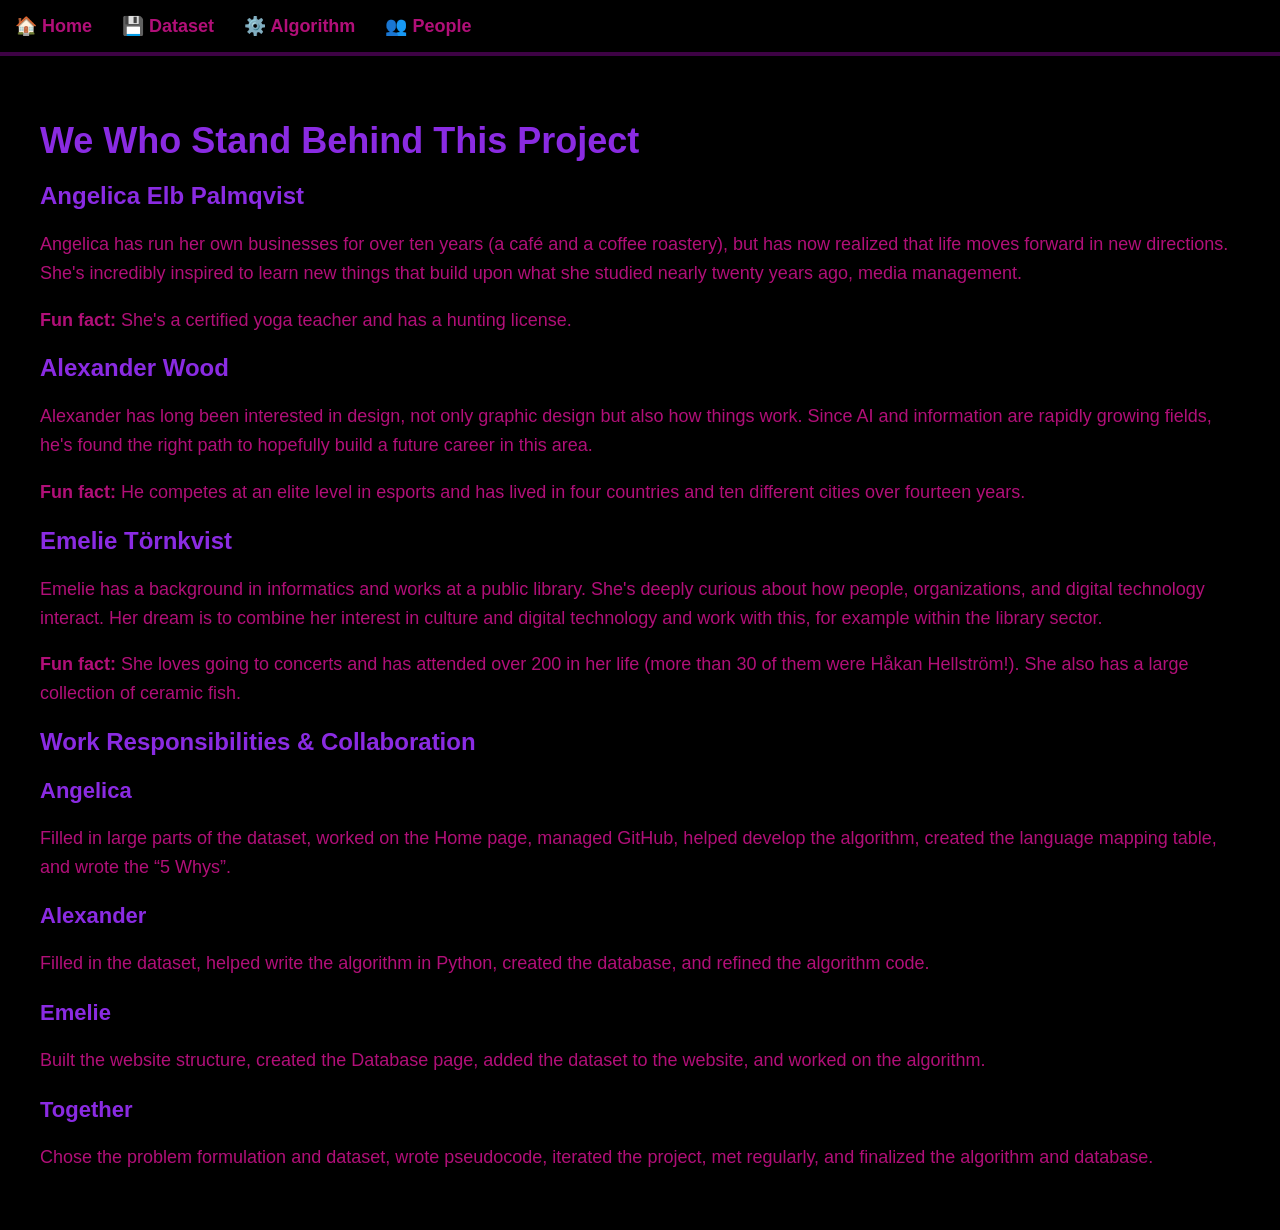
<file: people.html>
<!DOCTYPE html>
<html lang="en">
<head>
    <meta chatset="UTF-8">
    <title>People</title>
    <link rel="stylesheet" href="style.css">
</head>
<body>

<nav class="navbar">
  <ul>
    <li><a href="index.html">🏠 Home</a></li>
    <li><a href="dataset.html">💾 Dataset</a></li>
    <li><a href="algorithm.html">⚙️ Algorithm</a></li>
    <li><a href="people.html">👥 People</a></li>
  </ul>
</nav>

<div class="content">
  <h1>We Who Stand Behind This Project</h1>

  <h2>Angelica Elb Palmqvist</h2>
  <p>
    Angelica has run her own businesses for over ten years (a café and a coffee roastery),
    but has now realized that life moves forward in new directions. She's incredibly inspired 
    to learn new things that build upon what she studied nearly twenty years ago, media management.
  </p>
  <p><strong>Fun fact:</strong> She's a certified yoga teacher and has a hunting license.</p>

  <h2>Alexander Wood</h2>
  <p>
    Alexander has long been interested in design, not only graphic design but also how things work.
    Since AI and information are rapidly growing fields, he's found the right path to hopefully build 
    a future career in this area.
  </p>
  <p><strong>Fun fact:</strong> He competes at an elite level in esports and has lived in four countries 
    and ten different cities over fourteen years.
  </p>

  <h2>Emelie Törnkvist</h2>
  <p>
    Emelie has a background in informatics and works at a public library. She's deeply curious about how 
    people, organizations, and digital technology interact. Her dream is to combine her interest in culture 
    and digital technology and work with this, for example within the library sector.
  </p>
  <p><strong>Fun fact:</strong> She loves going to concerts and has attended over 200 in her life 
    (more than 30 of them were Håkan Hellström!). She also has a large collection of ceramic fish.
  </p>

  <h2>Work Responsibilities & Collaboration</h2>

  <h3>Angelica</h3>
  <p>Filled in large parts of the dataset, worked on the Home page, managed GitHub, helped develop the algorithm, created the language mapping table, and wrote the “5 Whys”.</p>

  <h3>Alexander</h3>
  <p>Filled in the dataset, helped write the algorithm in Python, created the database, and refined the algorithm code.</p>

  <h3>Emelie</h3>
  <p>Built the website structure, created the Database page, added the dataset to the website, and worked on the algorithm.</p>

  <h3>Together</h3>
  <p>Chose the problem formulation and dataset, wrote pseudocode, iterated the project, met regularly, and finalized the algorithm and database.</p>
</div>

</body>
</html>
</file>
<file: style.css>
body {
    margin: 0;
    font-family: "Helvetica Neue", Helvetica, Arial, sans-serif;
    background-color: rgb(0, 0, 0);
}

.hero {
    background-color: linear-gradient(135deg, #ffcf33, #ff8a00);
    color: #fff;
    padding: 60px 20px;
    text-align: center;
    border-radius: 10px;
    margin-bottom: 40px;
}

.navbar {
    background-color: black;
    padding: 15px;
    border-bottom: 4px solid #69057694;
}

.navbar ul {
    list-style: none;
    margin: 0;
    padding: 0;
    display: flex;
    gap: 30px;
}

.content ul {
    color: rgb(177, 15, 120);
}

.navbar a {
    display: flex;
    align-items: center;
    gap: 8px;
    color:rgb(177, 15, 120);
    text-decoration: none;
    font-weight: bold;
    font-size: 18px;
}

.navbar a:hover {
    color:blueviolet;
}

.content {
    padding: 40px;
}

h1 {
    color:blueviolet;
    font-size: 36px;
    margin-bottom: 20px;
}

h2 {
    color:blueviolet;
    font-size: 24px;
    margin-bottom: 20px;
}

h3 {
    color:blueviolet;
    font-size: 22px;
    margin-bottom: 20px;
}

p {
    font-size: 18px;
    line-height: 1.6;
    color:rgb(177, 15, 120);
}

footer {
    background-color: black;
    color: rgb(177, 15, 120);
    text-align: center;
    padding: 40px; /* ändra från 20px till 40px */
    border-top: 4px solid #69057694;
}

table {
  width: 100%;
  border-collapse: collapse;
  color: rgb(177, 15, 120);
  font-size: 14px;
}

table th, table td {
  padding: 8px 12px;
  border: 1px solid blueviolet;
}

table th {
  background-color: black;
  color: blueviolet;   
  font-weight: bold;
}

table tr:nth-child(even) {
  background-color: black;
}

table tr:nth-child(odd) {
  background-color: black;
}
</file>
